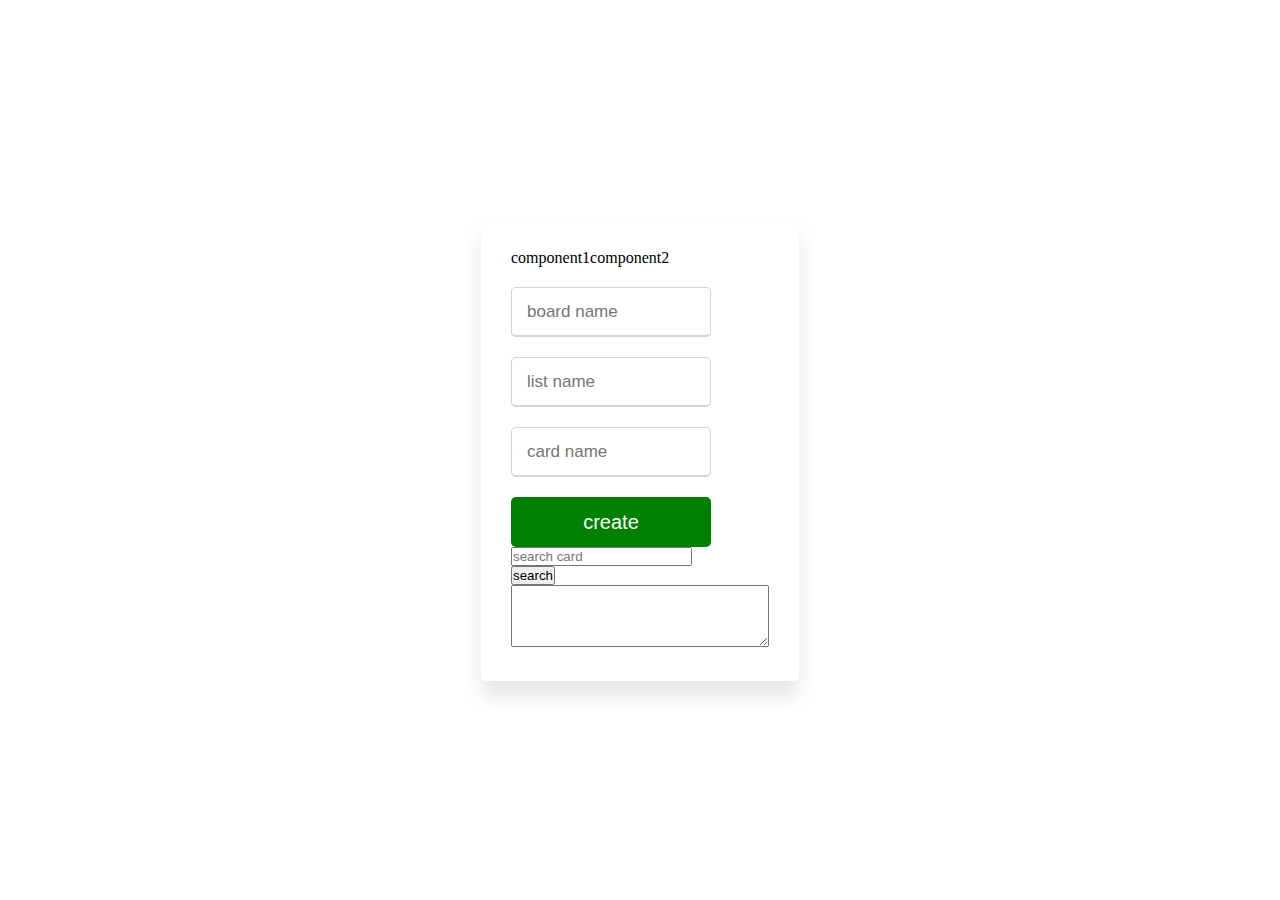
<file: index.html>
<!DOCTYPE html>

<html lang="en"> <!-- language of the page english -->

<head> <!-- all the link and metadata -->
    <meta charset="UTF-8">
    <meta name="viewport" content="width=device-width, initial-scale=1.0">
    <title>all the project</title> <!-- the idea is to make the to page in one -->
    <link rel="stylesheet" href="index.css"> <!-- link to the css file-->
</head>

<body> <!-- basically all web page -->
    <div class="wrapper">
        <div class="title-text">
            <div class="c1">component1</div>
            <div class="c2">component2</div>
        </div>
        <div class="form-container">
        <div class="form-inner">
        <form action="#" class="login">
           <div class="field">
               <input type="board" placeholder="board name"  required> <!-- input form for board, The required attribute it specifies that the element must be filled out before submitting the form.-->
           </div>
           <div class="field">
            <input type="list" placeholder="list name"  required> <!-- input form for list, The required attribute it specifies that the element must be filled out before submitting the form.-->
            </div>
            <div class="field">
                <input type="card" placeholder="card name"  required> <!-- input form for list, The required attribute it specifies that the element must be filled out before submitting the form.-->
            </div>
            <div class="field">
                <input type="submit" value="create"> <!-- button -->
            </div>
        </div>
        </form>
        <div class="field">
            <input type="board" placeholder="search card"  required> <!-- input form for board, The required attribute it specifies that the element must be filled out before submitting the form.-->
        </div>
        <div class="field">
            <input type="submit" value="search"> <!-- button 2 -->
        </div>
        <textarea rows="4" cols="30" name="comment" form="usrform">
        </textarea>
        </div>    
        </div>
    </div>
</body>

</html>
</file>
<file: index.css>
*{
    margin: 0;
    padding: 0;
    box-sizing: border-box;
}

html,body{
    display: grid;
    height: 100%;
    place-items: center;
    backgroung: #f2f2f2
}

.wrapper{
    max-width: 390px;
    background-image: #fff;
    padding: 30px;
    border-radius: 5px;
    box-shadow: 0px 15px 20px rgba(0,0,0,0.1);
}

.wrapper .title-text{
    display: flex;
    width: 200%;
}

.wrapper .title-text .title{
    width: 50%;
    font-size: 35px;
    font-weight: 600;
    text-align: center;
}

.wrapper .form-container{
    width: 100%;
    
    
}

.form-container .form-inner{
    display: flex;
    width: 200%;
}

.form-container .form-inner form{
    width: 50%;
}






.form-inner form .field{
    height: 50px;
    width: 200px;
    margin-top: 20px;
}

.form-inner form .field input{
    height: 100%;
    width: 100%;
    outline: none;
    padding-left: 15px;
    font-size: 17px;
    border-radius: 5px;
    border: 1px solid lightgrey;
    border-bottom-width: 2px;
}

form .field input[type="submit"]{ /*  button desing */
    color: #fff;
    font-size: 20px;
    font-weight: 500;
    padding-left: 0px;
    border: none;
    cursor: pointer;
    background: rgb(0,128,0)
    
}
</file>
